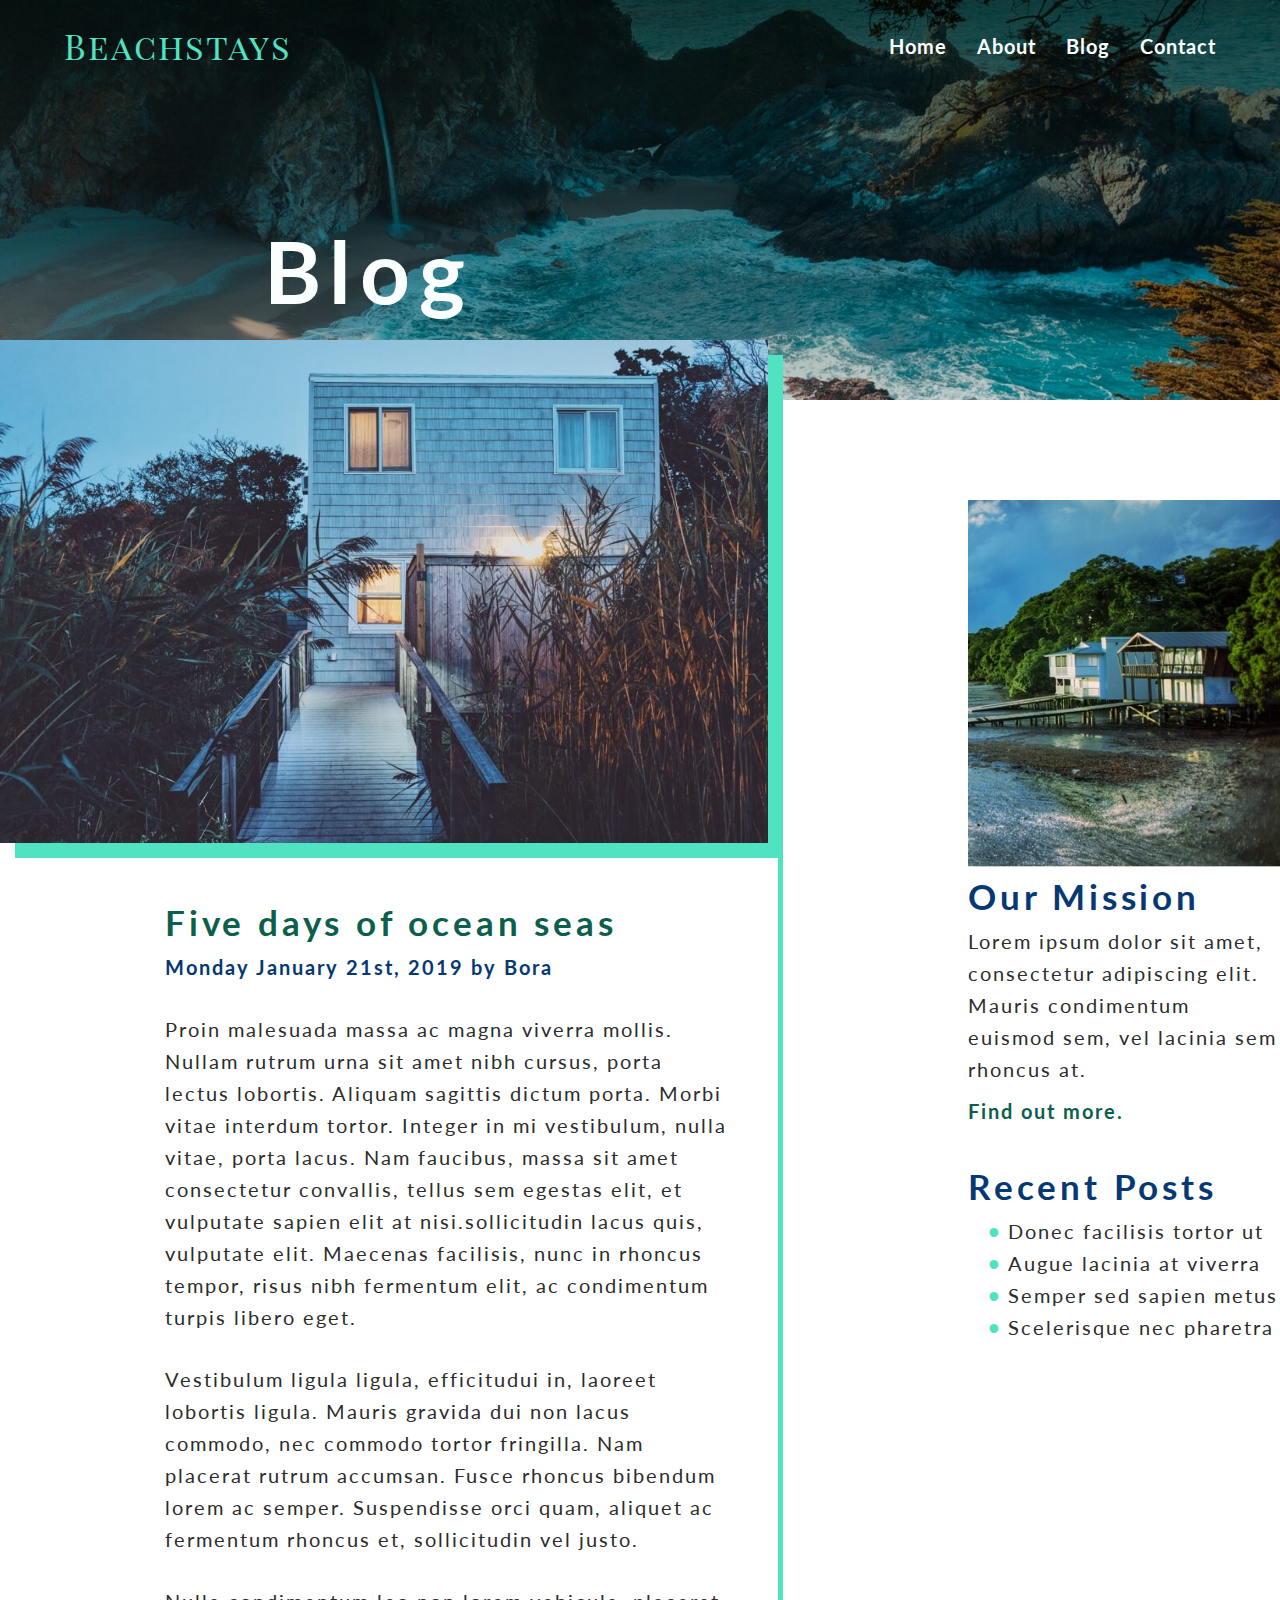
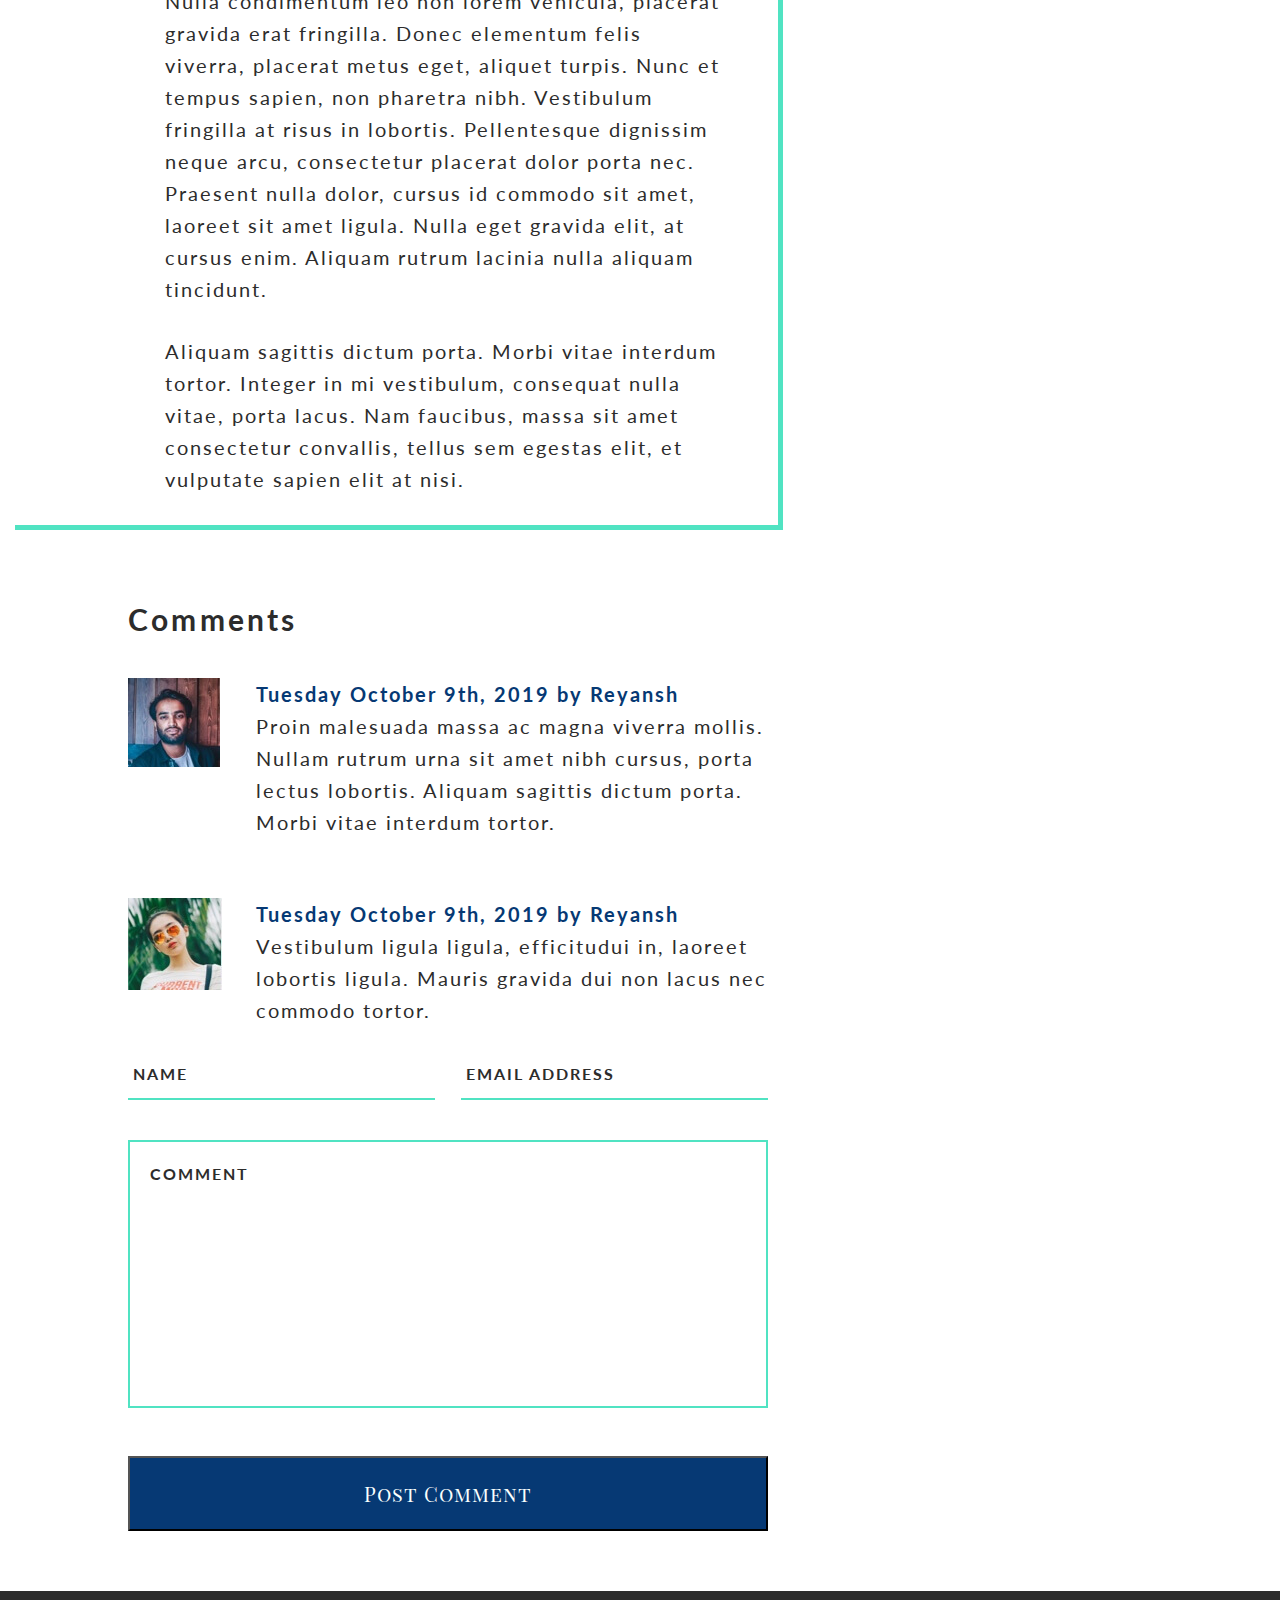
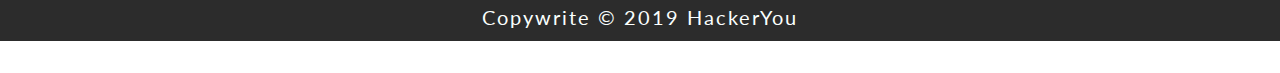
<file: blog.html>
<!DOCTYPE html>
<html lang="en">

<head>
  <meta charset="UTF-8">
  <meta http-equiv="X-UA-Compatible" content="IE=edge">
  <meta name="viewport" content="width=device-width, initial-scale=1.0">
  <title>Blog</title>

  <link href="https://fonts.googleapis.com/css2?family=Lato:wght@300;400&display=swap" rel="stylesheet">
  <link href="https://fonts.googleapis.com/css2?family=Playfair+Display+SC:ital,wght@1,900&display=swap"
    rel="stylesheet">
  <link rel="stylesheet" href="./styles/styles.css">
</head>

<body id="blogPage">
  <header id="header">
    <nav class="menu">
      <div class="wrapper">
        <div class="logoContainer">
          <p class="logo">Beachstays</p>
        </div> <!-- ./logoContainer -->

        <div class="navBar">
          <!-- "Hamburger menu"  -->
          <input type="checkbox" id="openSidebarMenu">
          <label for="openSidebarMenu">
            <i class="fa fa-bars showIcon"></i>
          </label>

          <ul class="slideMenu">
            <li><a href="./index.html" class="nav">Home</a></li>
            <li><a href="./index.html#visitGuyana" class="nav">About</a></li>
            <li><a href="./blog.html" class="nav">Blog</a></li>
            <li><a href="./contact.html" class="nav">Contact</a></li>
          </ul>
        </div>
      </div> <!-- ./wrapper -->
    </nav>

    <div class="wrapper">
      <div class="headerText">
        <h2>Blog</h2>
      </div>
    </div> <!-- ./wrapper -->
  </header>

  <main>
    <section class="blogPost">
      <div class="detailedTrip">
        <div class="blogImageContainer">
          <img src="./assets/images/post-image.jpg"
            alt="The backside of a gray house with a wooden ramp in the middle of the forest.">
        </div>
        <div class="blogTextContainer">
          <h4>Five days of ocean seas</h4>
          <p class="date">Monday January 21st, 2019 by <span> Bora</span></p>

          <p class="comm">Proin malesuada massa ac magna viverra mollis. Nullam rutrum urna sit amet nibh cursus,
            porta lectus lobortis. Aliquam sagittis dictum porta. Morbi vitae interdum tortor. Integer in mi vestibulum,
            nulla vitae, porta lacus. Nam faucibus, massa sit amet consectetur convallis, tellus sem egestas elit, et
            vulputate sapien elit at nisi.sollicitudin lacus quis, vulputate elit. Maecenas facilisis, nunc in rhoncus
            tempor, risus nibh fermentum elit, ac condimentum turpis libero eget.</p>

          <p class="comm">Vestibulum ligula ligula,
            efficitudui in, laoreet lobortis ligula. Mauris gravida dui non lacus commodo, nec commodo tortor
            fringilla. Nam placerat rutrum accumsan. Fusce rhoncus bibendum lorem ac semper. Suspendisse orci quam,
            aliquet
            ac
            fermentum rhoncus et, sollicitudin vel justo.</p>

          <p class="comm">Nulla condimentum leo non lorem vehicula, placerat gravida erat fringilla. Donec elementum
            felis viverra,
            placerat metus
            eget, aliquet turpis. Nunc et tempus sapien, non pharetra nibh. Vestibulum fringilla at risus in lobortis.
            Pellentesque
            dignissim neque arcu, consectetur placerat dolor porta nec. Praesent nulla dolor, cursus id commodo sit
            amet, laoreet
            sit amet ligula. Nulla
            eget gravida elit, at cursus enim. Aliquam rutrum lacinia nulla aliquam tincidunt.</p>

          <p class="comm"> Aliquam sagittis dictum porta. Morbi vitae interdum tortor. Integer in mi vestibulum,
            consequat
            nulla vitae,
            porta
            lacus. Nam faucibus, massa sit amet consectetur convallis, tellus sem egestas elit, et vulputate sapien elit
            at nisi.</p>
        </div>
      </div>
    </section>

    <aside class="ourMission">
      <div class="ourMissionRecentPosts">
        <div class="ourMissionImageContainer">
          <img src="./assets/images/sidebar-image.jpg"
            alt="Two two-story houses on stilts by the river with a forest behind.">
        </div>

        <div class="ourMissionTextContainer">
          <h5>Our Mission</h5>
          <p class="comm">
            Lorem ipsum dolor sit amet, consectetur adipiscing elit. Mauris condimentum euismod sem, vel
            lacinia sem rhoncus at.</p>
          <a href="#" class="linkType2">Find out more.</a>
        </div>

        <div class="recentPosts">
          <h5>Recent Posts</h5>
          <ul>
            <li><a href="#">Donec facilisis tortor ut</a></li>
            <li><a href="#">Augue lacinia at viverra</a></li>
            <li><a href="#">Semper sed sapien metus</a></li>
            <li><a href="#">Scelerisque nec pharetra</a></li>
          </ul>
        </div>
      </div>
    </aside>

    <section class="comments wrapper">
      <h6>Comments</h6>

      <div class="userComments">
        <div class="userImageContainer">
          <img src="./assets/images/comment-image.jpg" alt="Image of a male user.">
        </div>
        <div class="userCommentContainer">
          <p class="date">Tuesday October 9th, 2019 by Reyansh</p>
          <p class="comm">Proin malesuada massa ac magna viverra mollis. Nullam rutrum urna sit amet nibh cursus,
            porta lectus lobortis. Aliquam sagittis dictum porta. Morbi vitae interdum tortor. </p>
        </div>
      </div>

      <div class="userComments">
        <div class="userImageContainer">
          <img src="./assets/images/comment-image2.jpg" alt="Image of a female user.">
        </div>
        <div class="userCommentContainer">
          <p class="date">Tuesday October 9th, 2019 by Reyansh</p>
          <p class="comm">Vestibulum ligula ligula,
            efficitudui in, laoreet lobortis ligula. Mauris gravida dui non lacus nec commodo tortor.</p>
        </div>
      </div>
    </section>

    <section class="commentForm">
      <form action="#" method="post" class="sendCommentForm" name="sendCommentForm">
        <div class="nameEmailContainer">
          <label for="name" class="sr-only">Name</label>
          <input type="text" id="name" class="name " placeholder="Name">
          <label for="email" class="sr-only">Email</label>
          <input type="email" id="email" class="email " placeholder="Email address">
        </div>
        <div class="commentContainer">
          <label for="comment" class="sr-only">Comment</label>
          <textarea name="comment" id="comment" class="comment" cols="80" rows="7" placeholder="Comment"></textarea>
        </div>
        <button type="submit" class="likeButton">Post Comment</button>
      </form>
    </section>
  </main>

  <footer>
    <div class="wrapper">
      <p>Copywrite © 2019 HackerYou</p>
    </div>
  </footer>
</body>

</html>
</file>
<file: styles/styles.css>
@charset "UTF-8";
html {
  line-height: 1.15;
  -ms-text-size-adjust: 100%;
  -webkit-text-size-adjust: 100%;
}

body {
  margin: 0;
}

article,
aside,
footer,
header,
nav,
section {
  display: block;
}

h1 {
  font-size: 2em;
  margin: 0.4em 0;
}

figcaption,
figure,
main {
  display: block;
}

figure {
  margin: 1em 40px;
}

hr {
  -webkit-box-sizing: content-box;
          box-sizing: content-box;
  height: 0;
  overflow: visible;
}

pre {
  font-family: monospace, monospace;
  font-size: 1em;
}

a {
  background-color: transparent;
  -webkit-text-decoration-skip: objects;
}

abbr[title] {
  border-bottom: none;
  text-decoration: underline;
  -webkit-text-decoration: underline dotted;
          text-decoration: underline dotted;
}

b,
strong {
  font-weight: inherit;
}

b,
strong {
  font-weight: bolder;
}

code,
kbd,
samp {
  font-family: monospace, monospace;
  font-size: 1em;
}

dfn {
  font-style: italic;
}

mark {
  background-color: #ff0;
  color: #000;
}

small {
  font-size: 80%;
}

sub,
sup {
  font-size: 75%;
  line-height: 0;
  position: relative;
  vertical-align: baseline;
}

sub {
  bottom: -0.25em;
}

sup {
  top: -0.5em;
}

audio,
video {
  display: inline-block;
}

audio:not([controls]) {
  display: none;
  height: 0;
}

img {
  border-style: none;
}

svg:not(:root) {
  overflow: hidden;
}

button,
input,
optgroup,
select,
textarea {
  font-family: sans-serif;
  font-size: 100%;
  line-height: 1.15;
  margin: 0;
}

button,
input {
  overflow: visible;
}

button,
select {
  text-transform: none;
}

button,
html [type=button],
[type=reset],
[type=submit] {
  -webkit-appearance: button;
}

button::-moz-focus-inner,
[type=button]::-moz-focus-inner,
[type=reset]::-moz-focus-inner,
[type=submit]::-moz-focus-inner {
  border-style: none;
  padding: 0;
}

button:-moz-focusring,
[type=button]:-moz-focusring,
[type=reset]:-moz-focusring,
[type=submit]:-moz-focusring {
  outline: 1px dotted ButtonText;
}

fieldset {
  padding: 0.35em 0.75em 0.625em;
}

legend {
  -webkit-box-sizing: border-box;
          box-sizing: border-box;
  color: inherit;
  display: table;
  max-width: 100%;
  padding: 0;
  white-space: normal;
}

progress {
  display: inline-block;
  vertical-align: baseline;
}

textarea {
  overflow: auto;
}

[type=checkbox],
[type=radio] {
  -webkit-box-sizing: border-box;
          box-sizing: border-box;
  padding: 0;
}

[type=number]::-webkit-inner-spin-button,
[type=number]::-webkit-outer-spin-button {
  height: auto;
}

[type=search] {
  -webkit-appearance: textfield;
  outline-offset: -2px;
}

[type=search]::-webkit-search-cancel-button,
[type=search]::-webkit-search-decoration {
  -webkit-appearance: none;
}

::-webkit-file-upload-button {
  -webkit-appearance: button;
  font: inherit;
}

details,
menu {
  display: block;
}

summary {
  display: list-item;
}

canvas {
  display: inline-block;
}

template {
  display: none;
}

[hidden] {
  display: none;
}

/* 1.2 BORDER-BOX */
* {
  -webkit-box-sizing: border-box;
  box-sizing: border-box;
}

*,
*::before,
*::after {
  -webkit-box-sizing: inherit;
          box-sizing: inherit;
}

.sr-only {
  position: absolute;
  width: 1px;
  height: 1px;
  margin: -1px;
  border: 0;
  padding: 0;
  white-space: nowrap;
  -webkit-clip-path: inset(100%);
          clip-path: inset(100%);
  clip: rect(0 0 0 0);
  overflow: hidden;
}

* {
  -webkit-box-sizing: border-box;
  box-sizing: border-box;
}

html {
  font-size: 125%;
}

h1,
.logo,
.likeButton {
  font-family: "Playfair Display SC", serif;
}

body,
h2,
h3,
h4,
h5,
h6,
.nav,
.placeholder {
  font-family: "Lato", sans-serif;
}

body {
  font-size: 1rem;
  color: #2c2c2c;
  line-height: 1.6rem;
  letter-spacing: 2px;
}

body {
  font-weight: normal;
}

.nav,
.likeButton {
  font-size: 1rem;
  color: #fafffe;
  letter-spacing: 1px;
}

.nav {
  font-weight: bold;
  line-height: 1.6rem;
}

.likeButton {
  font-weight: normal;
  line-height: 1.45rem;
}

.logo {
  font-size: 1.73rem;
  color: #50e3c2;
}

h1 {
  font-size: 5.56rem;
  color: #063974;
}

h2,
h3,
h4,
h5,
h6 {
  font-weight: bold;
  line-height: 2.9rem;
}

h2 {
  color: #fafffe;
  font-size: 4.35rem;
  letter-spacing: 9px;
}

h3 {
  color: #0c5f4c;
  font-size: 3.1rem;
  letter-spacing: 6.7px;
}

h4,
h5 {
  font-size: 1.75rem;
  letter-spacing: 3.8px;
}

h4 {
  color: #0c5f4c;
}

h5 {
  color: #063974;
}

h6 {
  font-size: 1.5rem;
  letter-spacing: 3.2px;
}

.blogPost h4 {
  color: #0c5f4c;
}

.date {
  color: #063974;
  font-weight: bold;
}
.date span {
  font-weight: bold;
}

.linkType2 {
  color: #0c5f4c;
  font-weight: bold;
}
.linkType2:hover, .linkType2:focus {
  color: #50e3c2;
}

* {
  margin: 0;
  padding: 0;
}

ul {
  list-style: none;
}

a {
  text-decoration: none;
  color: inherit;
  cursor: pointer;
  -webkit-transition: 0.3s;
  transition: 0.3s;
}

.wrapper {
  display: -webkit-box;
  display: -ms-flexbox;
  display: flex;
  max-width: 1280px;
  width: 90%;
  margin: 0 auto;
}

img {
  max-height: 100%;
  max-width: 100%;
  display: block;
  height: auto;
}

.likeButton {
  background-color: #063974;
  padding: 18px 36px;
  text-align: center;
}
.likeButton:hover, .likeButton:focus {
  color: #50e3c2;
}

.nav {
  display: inherit;
  text-decoration: none;
}
.nav:hover, .nav:focus {
  color: #50e3c2;
}

.linkType {
  color: #063974;
}
.linkType:hover, .linkType:focus {
  opacity: 0.3;
}

.showIcon {
  color: #fafffe;
}

.menu {
  padding-top: 30px;
}
.menu .wrapper {
  -webkit-box-pack: justify;
      -ms-flex-pack: justify;
          justify-content: space-between;
}
.menu .wrapper input[type=checkbox],
.menu .wrapper label[for=openSidebarMenu] {
  display: none;
}
.menu .wrapper .slideMenu {
  display: -webkit-box;
  display: -ms-flexbox;
  display: flex;
  -webkit-box-orient: horizontal;
  -webkit-box-direction: normal;
      -ms-flex-direction: row;
          flex-direction: row;
  -webkit-box-pack: justify;
      -ms-flex-pack: justify;
          justify-content: space-between;
}
.menu .wrapper .slideMenu a {
  padding-left: 30px;
}

#welcomePage header {
  background-image: url(../assets/images/home-image-1.jpg);
  height: 600px;
  background-size: cover;
  background-repeat: no-repeat;
}
#welcomePage header .imagesContainer {
  width: 80vh;
  max-width: 100vh;
  position: absolute;
  left: 0;
  top: 200px;
}
#welcomePage header .headerText {
  text-align: left;
  padding-top: 15%;
  padding-left: 25%;
  position: relative;
  right: 50;
  z-index: 10;
}

#blogPage header {
  background-image: url(../assets/images/blog-image-1.jpg);
  height: 400px;
  background-size: cover;
  background-repeat: no-repeat;
}
#blogPage header .headerText {
  margin-top: 150px;
  margin-left: 200px;
}

#contactPage header {
  background-image: url(../assets/images/contact-image-1.jpg);
  height: 400px;
  background-size: cover;
  background-repeat: no-repeat;
}
#contactPage header .headerText {
  margin-top: 100px;
  margin-left: 130px;
}

footer {
  background-color: #2c2c2c;
  color: #fafffe;
  text-align: center;
  height: 50px;
}

footer p {
  width: 100%;
  padding: 10px;
}

#imagesGallery,
#planAhead,
#newLocations {
  background-color: #d2f9f1;
}

#visitGuyana {
  height: 470px;
}
#visitGuyana .wrapper {
  margin-top: 200px;
  -webkit-box-pack: justify;
      -ms-flex-pack: justify;
          justify-content: space-between;
}
#visitGuyana .visitGuyanaContent {
  -ms-flex-preferred-size: 60%;
      flex-basis: 60%;
}
#visitGuyana .visitGuyanaImageContainer img {
  -webkit-box-shadow: -15px 15px #50e3c2;
          box-shadow: -15px 15px #50e3c2;
}
#visitGuyana h4 {
  margin-bottom: 20px;
}

#imagesGallery ul {
  display: -webkit-box;
  display: -ms-flexbox;
  display: flex;
  -webkit-box-pack: space-evenly;
      -ms-flex-pack: space-evenly;
          justify-content: space-evenly;
}
#imagesGallery ul li {
  -ms-flex-preferred-size: 33%;
      flex-basis: 33%;
  padding: 50px 15px;
}

.secondNav {
  margin: 30px 0;
}
.secondNav ul {
  display: -webkit-box;
  display: -ms-flexbox;
  display: flex;
  -webkit-box-pack: space-evenly;
      -ms-flex-pack: space-evenly;
          justify-content: space-evenly;
  -ms-flex-wrap: wrap;
      flex-wrap: wrap;
}
.secondNav ul li {
  display: -webkit-box;
  display: -ms-flexbox;
  display: flex;
  -ms-flex-preferred-size: 50%;
      flex-basis: 50%;
}
.secondNav ul li .seconNavIcon {
  -ms-flex-preferred-size: 10%;
      flex-basis: 10%;
}
.secondNav ul li .seconNavText {
  -ms-flex-preferred-size: 90%;
      flex-basis: 90%;
  padding-left: 10px;
}
.secondNav ul li .seconNavText h6 {
  color: #0c5f4c;
  margin-top: -15px;
}
.secondNav i::before {
  font-family: FontAwesome;
  font-style: normal;
  color: white;
  padding: 15px;
  border-radius: 50%;
  background-color: red;
}
.secondNav i.paperIcon::before {
  padding: 15px 17.5px;
}
.secondNav i.usersIcon::before {
  padding: 15px 12.5px;
}

#planAhead,
#newLocations {
  display: -webkit-box;
  display: -ms-flexbox;
  display: flex;
  -webkit-box-pack: justify;
      -ms-flex-pack: justify;
          justify-content: space-between;
}

.planAheadImageContainer,
.planAheadTextContainer,
.newLocationsImageContainer,
.newLocationsTextContainer {
  -ms-flex-preferred-size: 40%;
      flex-basis: 40%;
}

.planAheadImageContainer img {
  position: relative;
  top: -25px;
  -webkit-box-shadow: 15px 15px #50e3c2;
          box-shadow: 15px 15px #50e3c2;
}

.planAheadTextContainer {
  padding: 60px 60px 50px 0;
}

.newLocationsTextContainer {
  padding: 50px 0 50px 60px;
  text-align: right;
}

.newLocationsImageContainer img {
  position: relative;
  top: 25px;
  -webkit-box-shadow: -15px 15px #50e3c2;
          box-shadow: -15px 15px #50e3c2;
}

#freeTrip {
  display: -webkit-box;
  display: -ms-flexbox;
  display: flex;
  width: 60%;
  -webkit-box-orient: vertical;
  -webkit-box-direction: normal;
      -ms-flex-direction: column;
          flex-direction: column;
  margin: 50px auto;
  text-align: center;
}
#freeTrip h5 {
  color: #0c5f4c;
}
#freeTrip p {
  margin-bottom: 10px;
}
#freeTrip a {
  width: 300px;
  margin: 0 auto;
}

#blogPage main {
  display: -webkit-box;
  display: -ms-flexbox;
  display: flex;
  -webkit-box-pack: justify;
      -ms-flex-pack: justify;
          justify-content: space-between;
  -ms-flex-wrap: wrap;
      flex-wrap: wrap;
}

.blogPost {
  -ms-flex-preferred-size: 60%;
      flex-basis: 60%;
  position: relative;
  top: -60px;
}

.blogImageContainer {
  -webkit-box-shadow: 15px 15px #50e3c2;
          box-shadow: 15px 15px #50e3c2;
}
.blogImageContainer img {
  width: 100%;
  height: 100%;
  -o-object-fit: cover;
     object-fit: cover;
}

.blogTextContainer {
  position: relative;
  right: -15px;
  padding-top: 50px;
  padding-left: 150px;
  padding-right: 50px;
  border-right: 5px solid #50e3c2;
  border-bottom: 5px solid #50e3c2;
}

p {
  margin-bottom: 30px;
}

.ourMission {
  -ms-flex-preferred-size: 40%;
      flex-basis: 40%;
}

.blogImageContainer {
  width: 100%;
  height: auto;
}

.ourMissionRecentPosts {
  padding-top: 5rem;
  padding-left: 10rem;
}

.ourMissionTextContainer {
  margin-bottom: 30px;
}
.ourMissionTextContainer p {
  margin-bottom: 10px;
}

.recentPosts ul li::before {
  content: "•";
  color: #50e3c2;
  font-weight: bold;
  display: inline-block;
  width: 3em;
  margin-left: -1em;
  padding-left: 2rem;
}

.comments {
  width: 50%;
  -webkit-box-orient: vertical;
  -webkit-box-direction: normal;
      -ms-flex-direction: column;
          flex-direction: column;
  margin-left: 10%;
}
.comments .userComments {
  display: -webkit-box;
  display: -ms-flexbox;
  display: flex;
  margin: 30px 0;
}
.comments .userComments .userImageContainer {
  -ms-flex-preferred-size: 20%;
      flex-basis: 20%;
  padding-right: 20px;
}
.comments .userComments .userCommentContainer {
  -ms-flex-preferred-size: 80%;
      flex-basis: 80%;
}
.comments .userComments .userCommentContainer p {
  margin-bottom: 0;
}

#contactPage main {
  display: -webkit-box;
  display: -ms-flexbox;
  display: flex;
  -webkit-box-orient: horizontal;
  -webkit-box-direction: normal;
      -ms-flex-direction: row;
          flex-direction: row;
}

.messageForm {
  -ms-flex-preferred-size: 60%;
      flex-basis: 60%;
}
.messageForm .validationMessage {
  text-align: center;
}

.companyInfo {
  display: -webkit-box;
  display: -ms-flexbox;
  display: flex;
  -webkit-box-orient: vertical;
  -webkit-box-direction: normal;
      -ms-flex-direction: column;
          flex-direction: column;
  -ms-flex-preferred-size: 30%;
      flex-basis: 30%;
  padding: 60px;
}
.companyInfo p {
  margin-bottom: 5px;
}
.companyInfo .socialIcons a {
  padding-right: 10px;
}
.companyInfo .emailContainer {
  font-weight: bold;
  margin-bottom: 20px;
}

.messageForm,
.commentForm {
  display: -webkit-box;
  display: -ms-flexbox;
  display: flex;
  width: 50%;
  margin-left: 10%;
  margin-bottom: 60px;
}
.messageForm input,
.messageForm textarea,
.commentForm input,
.commentForm textarea {
  font-family: "Lato", sans-serif;
  font-weight: 100;
  font-size: 20px;
  line-height: 32px;
  letter-spacing: 2px;
  padding: 0 0 10px 5px;
  border: none;
  resize: none;
  margin-bottom: 40px;
}
.messageForm input::-webkit-input-placeholder, .messageForm textarea::-webkit-input-placeholder, .commentForm input::-webkit-input-placeholder, .commentForm textarea::-webkit-input-placeholder {
  font-weight: bold;
  font-size: 0.8rem;
  color: #2c2c2c;
  opacity: 1;
  line-height: 1.2rem;
  text-transform: uppercase;
}
.messageForm input::-moz-placeholder, .messageForm textarea::-moz-placeholder, .commentForm input::-moz-placeholder, .commentForm textarea::-moz-placeholder {
  font-weight: bold;
  font-size: 0.8rem;
  color: #2c2c2c;
  opacity: 1;
  line-height: 1.2rem;
  text-transform: uppercase;
}
.messageForm input:-ms-input-placeholder, .messageForm textarea:-ms-input-placeholder, .commentForm input:-ms-input-placeholder, .commentForm textarea:-ms-input-placeholder {
  font-weight: bold;
  font-size: 0.8rem;
  color: #2c2c2c;
  opacity: 1;
  line-height: 1.2rem;
  text-transform: uppercase;
}
.messageForm input::-ms-input-placeholder, .messageForm textarea::-ms-input-placeholder, .commentForm input::-ms-input-placeholder, .commentForm textarea::-ms-input-placeholder {
  font-weight: bold;
  font-size: 0.8rem;
  color: #2c2c2c;
  opacity: 1;
  line-height: 1.2rem;
  text-transform: uppercase;
}
.messageForm input::placeholder,
.messageForm textarea::placeholder,
.commentForm input::placeholder,
.commentForm textarea::placeholder {
  font-weight: bold;
  font-size: 0.8rem;
  color: #2c2c2c;
  opacity: 1;
  line-height: 1.2rem;
  text-transform: uppercase;
}
.messageForm input,
.commentForm input {
  border-bottom: 2px solid #50e3c2;
}
.messageForm textarea,
.commentForm textarea {
  width: 100%;
  min-height: 130px;
  border: 2px solid #50e3c2;
  padding: 20px;
}
.messageForm .sendMessageForm,
.messageForm .sendCommentForm,
.commentForm .sendMessageForm,
.commentForm .sendCommentForm {
  width: 100%;
  display: -webkit-box;
  display: -ms-flexbox;
  display: flex;
  -webkit-box-orient: vertical;
  -webkit-box-direction: normal;
      -ms-flex-direction: column;
          flex-direction: column;
  -webkit-box-pack: justify;
      -ms-flex-pack: justify;
          justify-content: space-between;
}
.messageForm .nameEmailContainer,
.commentForm .nameEmailContainer {
  display: -webkit-box;
  display: -ms-flexbox;
  display: flex;
  -webkit-box-pack: justify;
      -ms-flex-pack: justify;
          justify-content: space-between;
}
.messageForm .nameEmailContainer input,
.commentForm .nameEmailContainer input {
  -ms-flex-preferred-size: 48%;
      flex-basis: 48%;
}
.messageForm button,
.commentForm button {
  line-height: 35px;
}

.messageForm {
  background-color: white;
  position: relative;
  top: -100px;
  padding: 40px;
  -webkit-box-shadow: 15px 15px #50e3c2;
          box-shadow: 15px 15px #50e3c2;
}

@media (max-width: 1200px) {
  #welcomePage header .headerText {
    width: 100%;
    margin: 0 auto;
    padding-left: 0;
    text-align: center;
  }
}
@media (max-width: 1070px) {
  #contactPage #header {
    width: 100%;
  }
  #contactPage #header .headerText {
    margin: 30px auto;
  }
  #contactPage #header .headerText h2 {
    font-size: 3rem;
  }
  #contactPage main {
    -webkit-box-orient: vertical;
    -webkit-box-direction: normal;
        -ms-flex-direction: column;
            flex-direction: column;
  }
  #contactPage main .messageForm {
    width: 100%;
    margin: 0 auto;
    -webkit-box-shadow: none;
            box-shadow: none;
  }
  #contactPage main .companyInfo {
    text-align: center;
  }

  #blogPage #header {
    width: 100%;
  }
  #blogPage #header .headerText {
    margin: 60px auto;
  }
  #blogPage #header .headerText h2 {
    font-size: 3rem;
  }
  #blogPage main {
    -webkit-box-orient: vertical;
    -webkit-box-direction: normal;
        -ms-flex-direction: column;
            flex-direction: column;
  }
  #blogPage main .blogImageContainer {
    height: 300px;
    width: -webkit-fit-content;
    width: -moz-fit-content;
    width: fit-content;
    margin: 0 auto;
  }
  #blogPage main .blogTextContainer {
    width: 90%;
    margin: 20px auto;
    padding: 0;
    right: 0;
    text-align: center;
    border: none;
  }
  #blogPage main .ourMissionRecentPosts {
    padding: 0;
  }
  #blogPage main .ourMissionRecentPosts .ourMissionTextContainer {
    width: 90%;
    margin: 0 auto 30px;
    text-align: center;
  }
  #blogPage main .ourMissionRecentPosts .ourMissionImageContainer {
    width: 200px;
    margin: 0 auto 30px;
  }
  #blogPage main .ourMissionRecentPosts .recentPosts {
    width: 100%;
    text-align: center;
    margin: 0 auto;
  }
  #blogPage main .comments,
#blogPage main .commentForm {
    width: 90%;
    margin: 0 auto 30px;
  }
  #blogPage main .comments h6,
#blogPage main .commentForm h6 {
    text-align: center;
    margin-top: 30px;
  }

  #welcomePage header .headerText {
    margin: 0 auto;
    margin-top: 40px;
  }
  #welcomePage header .headerText h1 {
    font-size: 3rem;
  }
  #welcomePage header .headerText h3 {
    font-size: 2.5rem;
  }
  #welcomePage header .imagesContainer {
    display: none;
  }
  #welcomePage #visitGuyana {
    margin: 0 auto;
  }
  #welcomePage #visitGuyana .wrapper {
    margin: 50px auto;
  }
  #welcomePage #visitGuyana .wrapper .visitGuyanaContent {
    -ms-flex-preferred-size: 90%;
        flex-basis: 90%;
    margin: 0 auto;
    text-align: center;
  }
  #welcomePage #visitGuyana .wrapper .visitGuyanaImageContainer {
    display: none;
  }
  #welcomePage .secondNav {
    width: 100%;
    margin: 0 auto;
  }
  #welcomePage .secondNav ul {
    -webkit-box-orient: vertical;
    -webkit-box-direction: normal;
        -ms-flex-direction: column;
            flex-direction: column;
  }
  #welcomePage .secondNav ul li {
    width: 100%;
  }
  #welcomePage #planAhead {
    -webkit-box-orient: vertical;
    -webkit-box-direction: normal;
        -ms-flex-direction: column;
            flex-direction: column;
    width: 100%;
    text-align: center;
  }
  #welcomePage #planAhead .planAheadImageContainer {
    -ms-flex-preferred-size: 90%;
        flex-basis: 90%;
    margin: 20px auto;
  }
  #welcomePage #planAhead .planAheadImageContainer img {
    top: 0;
    -webkit-box-shadow: none;
            box-shadow: none;
  }
  #welcomePage #planAhead .planAheadTextContainer {
    width: 90%;
    text-align: center;
    margin: 0 auto;
    padding: 50px;
  }
  #welcomePage #newLocations {
    -webkit-box-orient: vertical;
    -webkit-box-direction: reverse;
        -ms-flex-direction: column-reverse;
            flex-direction: column-reverse;
    width: 100%;
    text-align: center;
  }
  #welcomePage #newLocations .newLocationsImageContainer {
    -ms-flex-preferred-size: 90%;
        flex-basis: 90%;
    margin: 20px auto;
  }
  #welcomePage #newLocations .newLocationsImageContainer img {
    top: 0;
    -webkit-box-shadow: none;
            box-shadow: none;
  }
  #welcomePage #newLocations .newLocationsTextContainer {
    width: 90%;
    text-align: center;
    margin: 0 auto;
    padding: 50px;
  }

  footer {
    text-align: center;
  }
  footer .p {
    padding: 0;
  }
}
@media (max-width: 900px) {
  .headerText {
    margin-top: 40px;
  }
  .headerText h1 {
    font-size: 2.2rem;
  }
  .headerText h3 {
    font-size: 2rem;
  }
}
@media (max-width: 700px) {
  #contactPage header input[type=checkbox],
#contactPage header label[for=openSidebarMenu] {
    display: block;
    width: 30px;
    height: 30px;
    position: fixed;
    top: 33px;
    right: 15px;
    background-color: #fafffe;
    opacity: 60%;
    z-index: 20;
    text-align: center;
  }
  #contactPage header input[type=checkbox] i,
#contactPage header label[for=openSidebarMenu] i {
    color: #2c2c2c;
    z-index: 15;
  }
  #contactPage header input[type=checkbox] {
    opacity: 0;
  }
  #contactPage header .slideMenu {
    -webkit-box-orient: vertical;
    -webkit-box-direction: normal;
        -ms-flex-direction: column;
            flex-direction: column;
    width: 130px;
    height: 150px;
    position: fixed;
    right: -150px;
    top: 77px;
    background-color: #fafffe;
    opacity: 60%;
    z-index: 20;
  }
  #contactPage header .slideMenu a {
    color: #2c2c2c;
    z-index: 15;
  }
  #contactPage header input[type=checkbox]:checked ~ .slideMenu {
    right: 15px;
  }
  #contactPage header .slideMenu {
    position: absolute;
    right: -1500px;
    -webkit-box-orient: vertical;
    -webkit-box-direction: normal;
        -ms-flex-direction: column;
            flex-direction: column;
    color: red;
  }
  #contactPage header .headerText {
    margin-top: 40px;
  }
  #contactPage header .headerText h2 {
    font-size: 2rem;
  }
  #contactPage main .sendMessageForm {
    -webkit-box-orient: vertical;
    -webkit-box-direction: normal;
        -ms-flex-direction: column;
            flex-direction: column;
  }
  #contactPage main .sendMessageForm .nameEmailContainer {
    display: -webkit-box;
    display: -ms-flexbox;
    display: flex;
    -webkit-box-orient: vertical;
    -webkit-box-direction: normal;
        -ms-flex-direction: column;
            flex-direction: column;
  }
  #contactPage main .sendMessageForm .nameEmailContainer input {
    width: 100%;
  }

  #blogPage header input[type=checkbox],
#blogPage header label[for=openSidebarMenu] {
    display: block;
    width: 30px;
    height: 30px;
    position: fixed;
    top: 33px;
    right: 15px;
    background-color: #fafffe;
    opacity: 60%;
    z-index: 20;
    text-align: center;
  }
  #blogPage header input[type=checkbox] i,
#blogPage header label[for=openSidebarMenu] i {
    color: #2c2c2c;
    z-index: 15;
  }
  #blogPage header input[type=checkbox] {
    opacity: 0;
  }
  #blogPage header .slideMenu {
    -webkit-box-orient: vertical;
    -webkit-box-direction: normal;
        -ms-flex-direction: column;
            flex-direction: column;
    width: 130px;
    height: 150px;
    position: fixed;
    right: -150px;
    top: 77px;
    background-color: #fafffe;
    opacity: 60%;
    z-index: 20;
  }
  #blogPage header .slideMenu a {
    color: #2c2c2c;
    z-index: 15;
  }
  #blogPage header input[type=checkbox]:checked ~ .slideMenu {
    right: 15px;
  }
  #blogPage header .headerText {
    margin: 90px auto;
  }
  #blogPage main {
    -webkit-box-orient: vertical;
    -webkit-box-direction: normal;
        -ms-flex-direction: column;
            flex-direction: column;
  }
  #blogPage main .blogImageContainer {
    display: none;
  }
  #blogPage main .blogTextContainer {
    margin-top: 70px;
  }
  #blogPage main .ourMissionImageContainer {
    width: 200px;
    margin: 0 auto 30px;
  }
  #blogPage main .recentPosts {
    width: 100%;
    text-align: center;
    margin: 0 auto;
  }
  #blogPage main .comments,
#blogPage main .commentForm {
    width: 90%;
    margin: 0 auto 30px;
  }

  #welcomePage header input[type=checkbox],
#welcomePage header label[for=openSidebarMenu] {
    display: block;
    width: 30px;
    height: 30px;
    position: fixed;
    top: 33px;
    right: 15px;
    background-color: #fafffe;
    opacity: 60%;
    z-index: 20;
    text-align: center;
  }
  #welcomePage header input[type=checkbox] i,
#welcomePage header label[for=openSidebarMenu] i {
    color: #2c2c2c;
    z-index: 15;
  }
  #welcomePage header input[type=checkbox] {
    opacity: 0;
  }
  #welcomePage header .slideMenu {
    -webkit-box-orient: vertical;
    -webkit-box-direction: normal;
        -ms-flex-direction: column;
            flex-direction: column;
    width: 130px;
    height: 150px;
    position: fixed;
    right: -150px;
    top: 77px;
    background-color: #fafffe;
    opacity: 60%;
    z-index: 20;
  }
  #welcomePage header .slideMenu a {
    color: #2c2c2c;
    z-index: 15;
  }
  #welcomePage header input[type=checkbox]:checked ~ .slideMenu {
    right: 15px;
  }
  #welcomePage header .headerText {
    margin-top: 40px;
  }
  #welcomePage header .headerText h1 {
    font-size: 2.5rem;
  }
  #welcomePage header .headerText h3 {
    font-size: 2rem;
  }
  #welcomePage #visitGuyana {
    height: 50%;
    padding-bottom: 50px;
  }
  #welcomePage #imagesGallery li {
    padding: 5px;
  }
  #welcomePage #planAhead {
    width: 100%;
  }
  #welcomePage #freeTrip {
    width: 90%;
  }
}
@media (max-width: 600px) {
  #blogPage .logo {
    font-size: 1rem;
  }
  #blogPage .comments h6 {
    text-align: center;
    margin-top: 30px;
  }
  #blogPage .comments .userComments {
    display: -webkit-box;
    display: -ms-flexbox;
    display: flex;
    -webkit-box-orient: vertical;
    -webkit-box-direction: normal;
        -ms-flex-direction: column;
            flex-direction: column;
  }
  #blogPage .comments .userComments .userImageContainer {
    width: 100px;
    margin: 0 auto 30px;
  }
  #blogPage .commentForm .nameEmailContainer {
    display: -webkit-box;
    display: -ms-flexbox;
    display: flex;
    -webkit-box-orient: vertical;
    -webkit-box-direction: normal;
        -ms-flex-direction: column;
            flex-direction: column;
  }

  #welcomePage header .headerText {
    margin-top: 40px;
  }
  #welcomePage header .headerText h1 {
    font-size: 2rem;
  }
  #welcomePage header .headerText h3 {
    font-size: 1.7rem;
  }
  #welcomePage #imagesGallery li {
    display: none;
    padding: 5px;
    -webkit-box-pack: end;
        -ms-flex-pack: end;
            justify-content: flex-end;
  }
}
@media (max-width: 400px) {
  #contactPage #header .headerText {
    margin-top: 40px;
  }
  #contactPage #header .headerText h2 {
    font-size: 1.2rem;
  }

  footer {
    font-size: small;
  }
}
</file>
